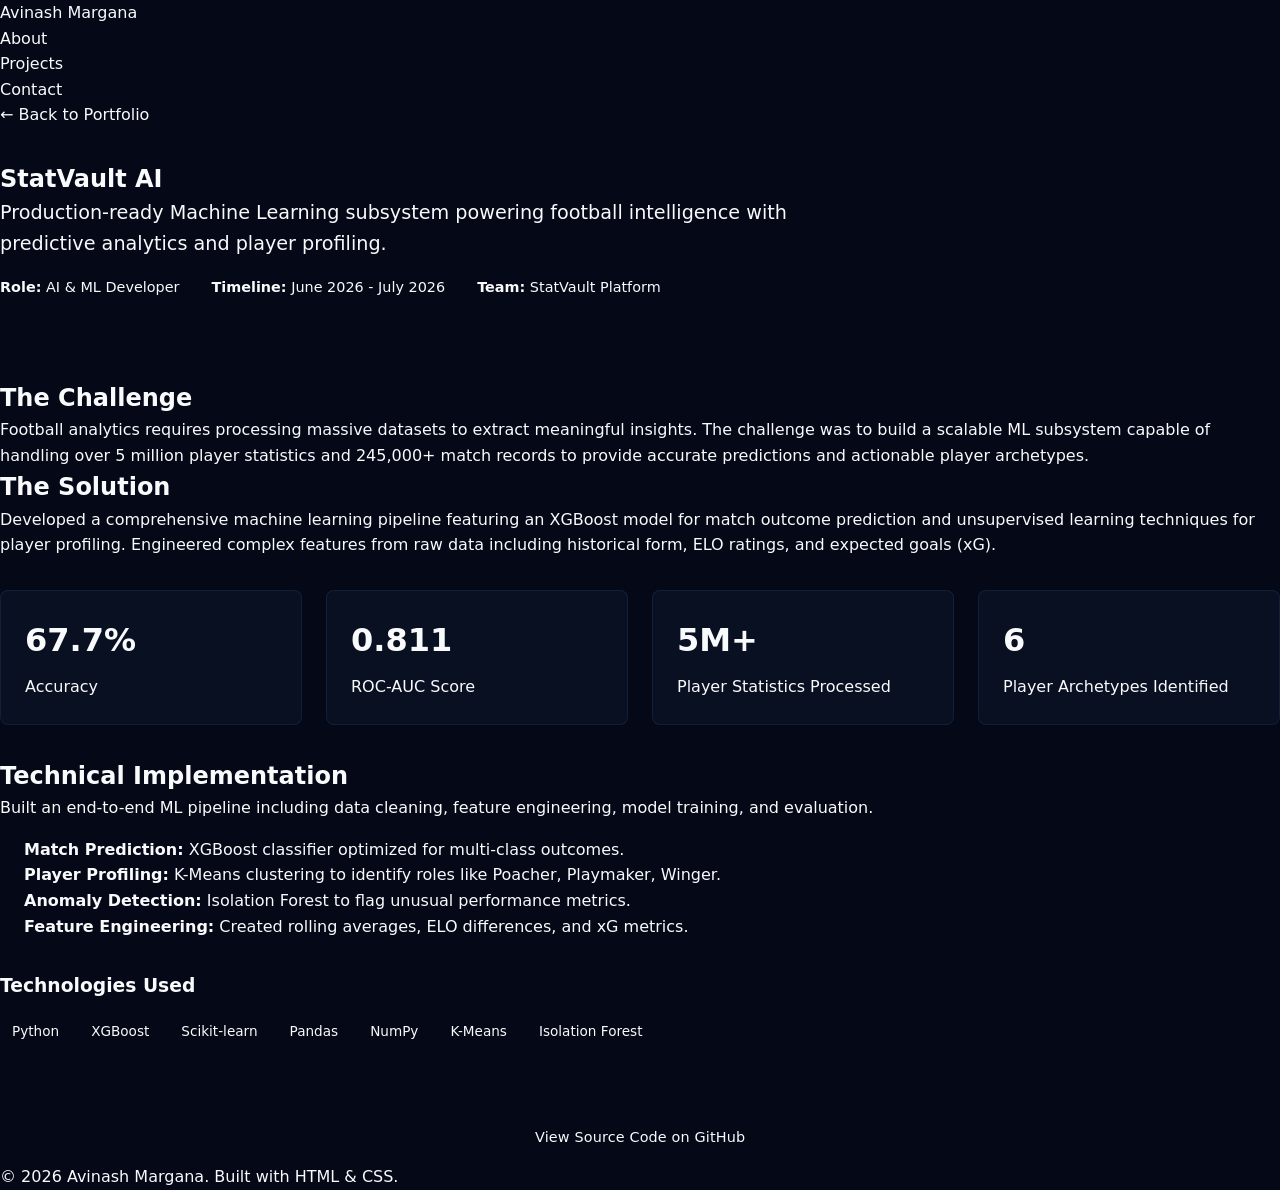
<file: projects/01-statvault-ai/index.html>
<!DOCTYPE html>
<html lang="en">
<head>
    <meta charset="UTF-8">
    <meta name="viewport" content="width=device-width, initial-scale=1.0">
    <title>StatVault AI | Avinash Margana</title>
    <link rel="stylesheet" href="../../styles.css">
    <style>
        /* Specific styles for case study pages */
        .case-study-header {
            margin-bottom: 3rem;
            border-bottom: 1px solid var(--border-color);
            padding-bottom: 2rem;
        }
        .case-study-meta {
            display: flex;
            gap: 2rem;
            margin-top: 1rem;
            color: var(--text-secondary);
            font-size: 0.9rem;
            flex-wrap: wrap;
        }
        .metric-grid {
            display: grid;
            grid-template-columns: repeat(auto-fit, minmax(200px, 1fr));
            gap: 1.5rem;
            margin: 2rem 0;
        }
        .metric-card {
            background: rgba(88, 166, 255, 0.05);
            padding: 1.5rem;
            border-radius: 8px;
            border: 1px solid rgba(88, 166, 255, 0.1);
        }
        .metric-value {
            font-size: 2rem;
            font-weight: 700;
            color: var(--accent-color);
            display: block;
            margin-bottom: 0.5rem;
        }
        .tech-list {
            display: flex;
            flex-wrap: wrap;
            gap: 0.5rem;
            margin-top: 1rem;
        }
        .tech-tag {
            background: var(--card-bg);
            border: 1px solid var(--border-color);
            padding: 0.25rem 0.75rem;
            border-radius: 4px;
            font-size: 0.85rem;
            color: var(--text-secondary);
        }
        .back-link {
            display: inline-flex;
            align-items: center;
            gap: 0.5rem;
            color: var(--text-secondary);
            text-decoration: none;
            margin-bottom: 2rem;
            transition: color 0.2s;
        }
        .back-link:hover {
            color: var(--accent-color);
        }
    </style>
</head>
<body>
    <div class="bg-gradient"></div>
    
    <header>
        <nav>
            <div class="logo"><a href="../../index.html" style="text-decoration:none; color:inherit;">Avinash Margana</a></div>
            <ul>
                <li><a href="../../index.html#about">About</a></li>
                <li><a href="../../index.html#projects">Projects</a></li>
                <li><a href="../../index.html#contact">Contact</a></li>
            </ul>
        </nav>
    </header>

    <main>
        <a href="../../index.html#projects" class="back-link">← Back to Portfolio</a>
        
        <section class="case-study-header">
            <h1>StatVault AI</h1>
            <p style="font-size: 1.2rem; color: var(--text-secondary); max-width: 800px;">
                Production-ready Machine Learning subsystem powering football intelligence with predictive analytics and player profiling.
            </p>
            <div class="case-study-meta">
                <span><strong>Role:</strong> AI & ML Developer</span>
                <span><strong>Timeline:</strong> June 2026 - July 2026</span>
                <span><strong>Team:</strong> StatVault Platform</span>
            </div>
        </section>

        <section>
            <h2>The Challenge</h2>
            <p>Football analytics requires processing massive datasets to extract meaningful insights. The challenge was to build a scalable ML subsystem capable of handling over 5 million player statistics and 245,000+ match records to provide accurate predictions and actionable player archetypes.</p>
        </section>

        <section>
            <h2>The Solution</h2>
            <p>Developed a comprehensive machine learning pipeline featuring an XGBoost model for match outcome prediction and unsupervised learning techniques for player profiling. Engineered complex features from raw data including historical form, ELO ratings, and expected goals (xG).</p>
            
            <div class="metric-grid">
                <div class="metric-card">
                    <span class="metric-value">67.7%</span>
                    <span>Accuracy</span>
                </div>
                <div class="metric-card">
                    <span class="metric-value">0.811</span>
                    <span>ROC-AUC Score</span>
                </div>
                <div class="metric-card">
                    <span class="metric-value">5M+</span>
                    <span>Player Statistics Processed</span>
                </div>
                <div class="metric-card">
                    <span class="metric-value">6</span>
                    <span>Player Archetypes Identified</span>
                </div>
            </div>
        </section>

        <section>
            <h2>Technical Implementation</h2>
            <p>Built an end-to-end ML pipeline including data cleaning, feature engineering, model training, and evaluation.</p>
            <ul style="margin-left: 1.5rem; margin-top: 1rem; color: var(--text-secondary);">
                <li><strong>Match Prediction:</strong> XGBoost classifier optimized for multi-class outcomes.</li>
                <li><strong>Player Profiling:</strong> K-Means clustering to identify roles like Poacher, Playmaker, Winger.</li>
                <li><strong>Anomaly Detection:</strong> Isolation Forest to flag unusual performance metrics.</li>
                <li><strong>Feature Engineering:</strong> Created rolling averages, ELO differences, and xG metrics.</li>
            </ul>
            
            <h3 style="margin-top: 2rem; margin-bottom: 1rem;">Technologies Used</h3>
            <div class="tech-list">
                <span class="tech-tag">Python</span>
                <span class="tech-tag">XGBoost</span>
                <span class="tech-tag">Scikit-learn</span>
                <span class="tech-tag">Pandas</span>
                <span class="tech-tag">NumPy</span>
                <span class="tech-tag">K-Means</span>
                <span class="tech-tag">Isolation Forest</span>
            </div>
        </section>

        <section style="margin-top: 4rem; text-align: center;">
            <a href="https://github.com/sai-ganesh-4539/StatVault/tree/feature/statvault-ml-updates" target="_blank" class="btn">View Source Code on GitHub</a>
        </section>
    </main>

    <footer>
        <p>&copy; 2026 Avinash Margana. Built with HTML & CSS.</p>
    </footer>
</body>
</html>
</file>
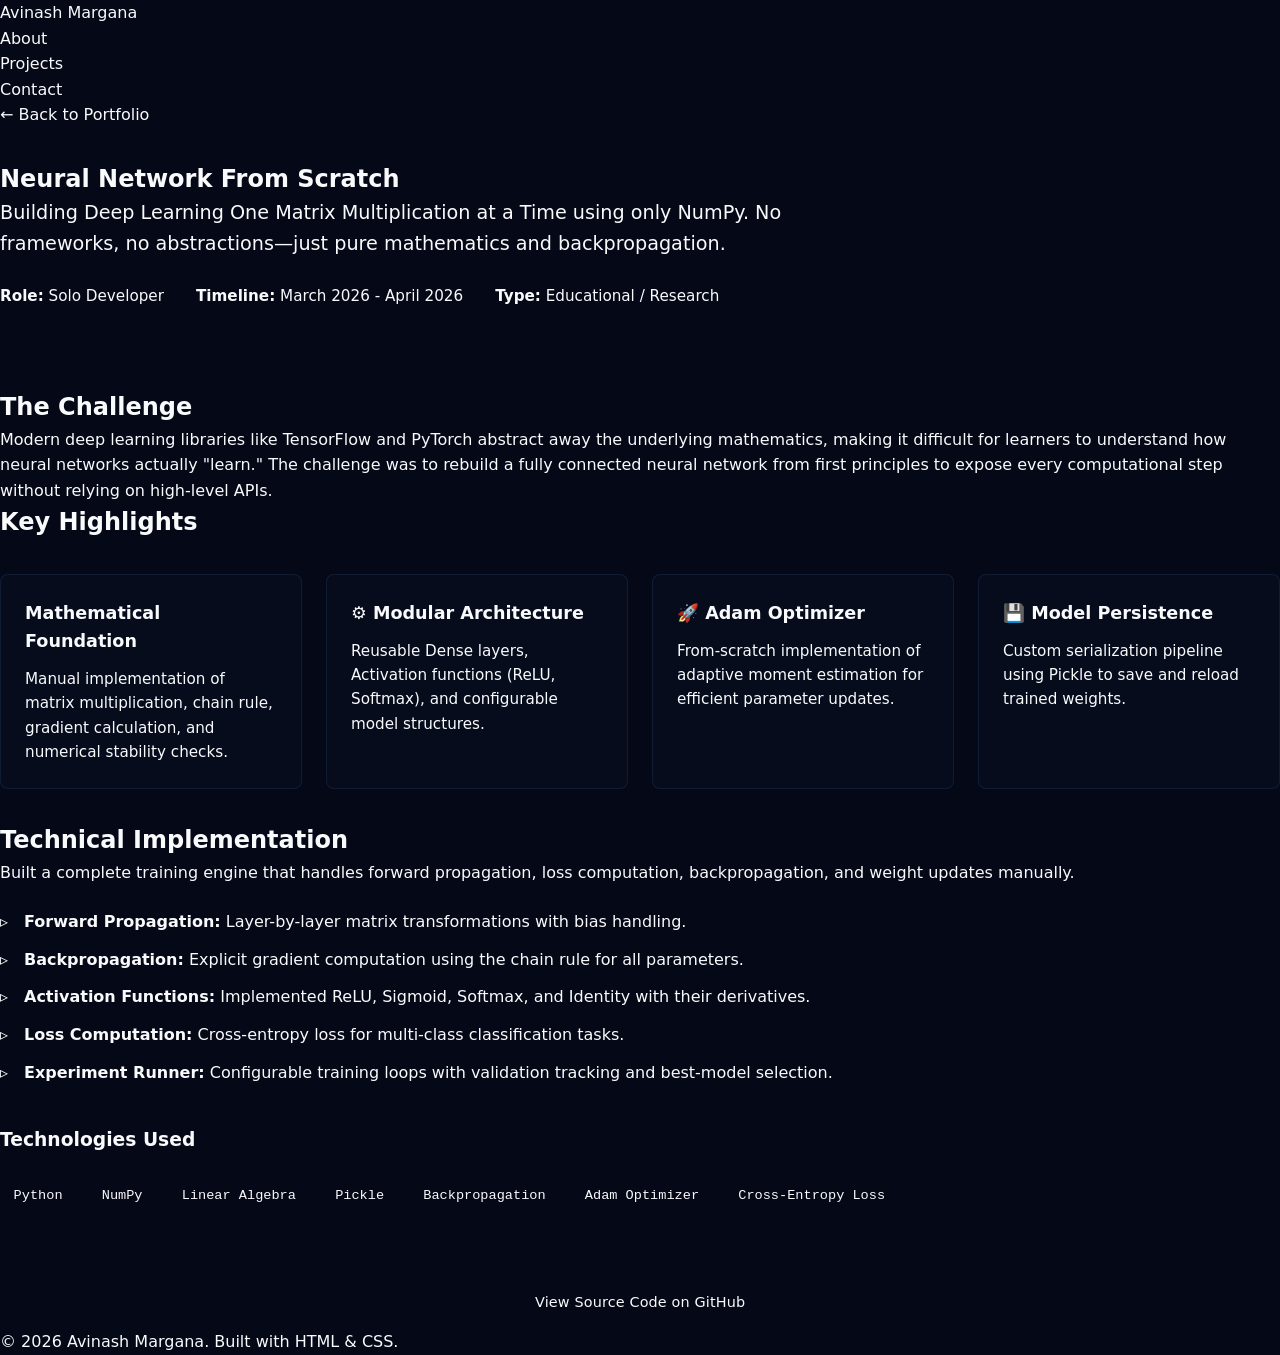
<file: projects/02-neural-network-scratch/index.html>
<!DOCTYPE html>
<html lang="en">
<head>
    <meta charset="UTF-8">
    <meta name="viewport" content="width=device-width, initial-scale=1.0">
    <title>Neural Network From Scratch | Avinash Margana</title>
    <link rel="stylesheet" href="../../styles.css">
    <style>
        /* Case Study Specific Styles */
        .case-study-header {
            margin-bottom: 3rem;
            border-bottom: 1px solid var(--border-color);
            padding-bottom: 2rem;
        }
        
        .case-study-meta {
            display: flex;
            gap: 2rem;
            margin-top: 1.5rem;
            color: var(--text-secondary);
            font-size: 0.95rem;
            flex-wrap: wrap;
        }

        .highlight-grid {
            display: grid;
            grid-template-columns: repeat(auto-fit, minmax(250px, 1fr));
            gap: 1.5rem;
            margin: 2rem 0;
        }

        .highlight-card {
            background: rgba(88, 166, 255, 0.03);
            padding: 1.5rem;
            border-radius: 8px;
            border: 1px solid rgba(88, 166, 255, 0.1);
        }

        .highlight-card h4 {
            color: var(--accent-color);
            margin-bottom: 0.75rem;
            font-size: 1.1rem;
        }

        .tech-list {
            display: flex;
            flex-wrap: wrap;
            gap: 0.75rem;
            margin-top: 1.5rem;
        }

        .tech-tag {
            background: var(--card-bg);
            border: 1px solid var(--border-color);
            padding: 0.35rem 0.85rem;
            border-radius: 6px;
            font-size: 0.85rem;
            color: var(--text-secondary);
            font-family: monospace;
        }

        .back-link {
            display: inline-flex;
            align-items: center;
            gap: 0.5rem;
            color: var(--text-secondary);
            text-decoration: none;
            margin-bottom: 2rem;
            transition: color 0.2s;
            font-weight: 500;
        }

        .back-link:hover {
            color: var(--accent-color);
        }

        ul.feature-list {
            list-style: none;
            margin-left: 0;
        }

        ul.feature-list li {
            position: relative;
            padding-left: 1.5rem;
            margin-bottom: 0.75rem;
            color: var(--text-secondary);
        }

        ul.feature-list li::before {
            content: "▹";
            position: absolute;
            left: 0;
            color: var(--accent-color);
        }
    </style>
</head>
<body>
    <div class="bg-gradient"></div>
    
    <header>
        <nav>
            <div class="logo"><a href="../../index.html" style="text-decoration:none; color:inherit;">Avinash Margana</a></div>
            <ul>
                <li><a href="../../index.html#about">About</a></li>
                <li><a href="../../index.html#projects">Projects</a></li>
                <li><a href="../../index.html#contact">Contact</a></li>
            </ul>
        </nav>
    </header>

    <main>
        <a href="../../index.html#projects" class="back-link">← Back to Portfolio</a>
        
        <section class="case-study-header">
            <h1>Neural Network From Scratch</h1>
            <p style="font-size: 1.2rem; color: var(--text-secondary); max-width: 800px;">
                Building Deep Learning One Matrix Multiplication at a Time using only NumPy. No frameworks, no abstractions—just pure mathematics and backpropagation.
            </p>
            <div class="case-study-meta">
                <span><strong>Role:</strong> Solo Developer</span>
                <span><strong>Timeline:</strong> March 2026 - April 2026</span>
                <span><strong>Type:</strong> Educational / Research</span>
            </div>
        </section>

        <section>
            <h2>The Challenge</h2>
            <p>Modern deep learning libraries like TensorFlow and PyTorch abstract away the underlying mathematics, making it difficult for learners to understand how neural networks actually "learn." The challenge was to rebuild a fully connected neural network from first principles to expose every computational step without relying on high-level APIs.</p>
        </section>

        <section>
            <h2>Key Highlights</h2>
            <div class="highlight-grid">
                <div class="highlight-card">
                    <h4> Mathematical Foundation</h4>
                    <p style="color: var(--text-secondary); font-size: 0.95rem;">Manual implementation of matrix multiplication, chain rule, gradient calculation, and numerical stability checks.</p>
                </div>
                <div class="highlight-card">
                    <h4>⚙️ Modular Architecture</h4>
                    <p style="color: var(--text-secondary); font-size: 0.95rem;">Reusable Dense layers, Activation functions (ReLU, Softmax), and configurable model structures.</p>
                </div>
                <div class="highlight-card">
                    <h4>🚀 Adam Optimizer</h4>
                    <p style="color: var(--text-secondary); font-size: 0.95rem;">From-scratch implementation of adaptive moment estimation for efficient parameter updates.</p>
                </div>
                <div class="highlight-card">
                    <h4>💾 Model Persistence</h4>
                    <p style="color: var(--text-secondary); font-size: 0.95rem;">Custom serialization pipeline using Pickle to save and reload trained weights.</p>
                </div>
            </div>
        </section>

        <section>
            <h2>Technical Implementation</h2>
            <p>Built a complete training engine that handles forward propagation, loss computation, backpropagation, and weight updates manually.</p>
            
            <ul class="feature-list" style="margin-top: 1.5rem;">
                <li><strong>Forward Propagation:</strong> Layer-by-layer matrix transformations with bias handling.</li>
                <li><strong>Backpropagation:</strong> Explicit gradient computation using the chain rule for all parameters.</li>
                <li><strong>Activation Functions:</strong> Implemented ReLU, Sigmoid, Softmax, and Identity with their derivatives.</li>
                <li><strong>Loss Computation:</strong> Cross-entropy loss for multi-class classification tasks.</li>
                <li><strong>Experiment Runner:</strong> Configurable training loops with validation tracking and best-model selection.</li>
            </ul>
            
            <h3 style="margin-top: 2.5rem; margin-bottom: 1rem;">Technologies Used</h3>
            <div class="tech-list">
                <span class="tech-tag">Python</span>
                <span class="tech-tag">NumPy</span>
                <span class="tech-tag">Linear Algebra</span>
                <span class="tech-tag">Pickle</span>
                <span class="tech-tag">Backpropagation</span>
                <span class="tech-tag">Adam Optimizer</span>
                <span class="tech-tag">Cross-Entropy Loss</span>
            </div>
        </section>

        <section style="margin-top: 4rem; text-align: center;">
            <a href="https://github.com/VasuML07/NeuralNetworkfromscratch" target="_blank" class="btn">View Source Code on GitHub</a>
        </section>
    </main>

    <footer>
        <p>&copy; 2026 Avinash Margana. Built with HTML & CSS.</p>
    </footer>
</body>
</html>
</file>
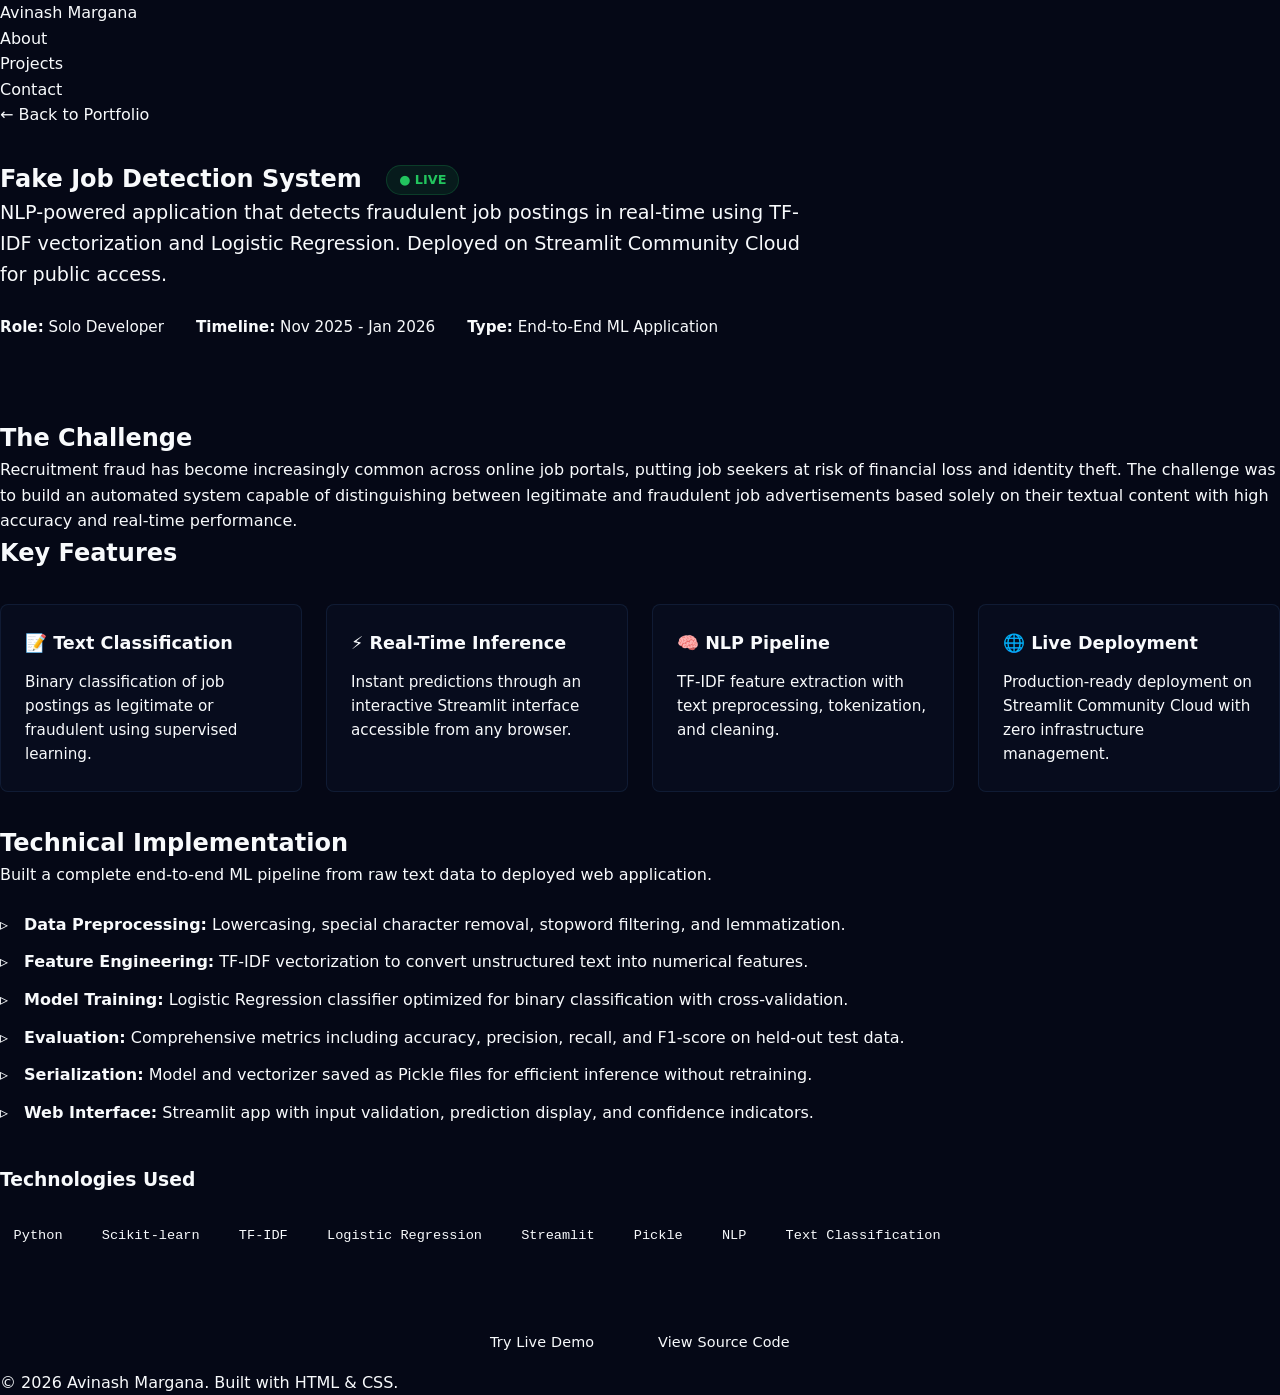
<file: projects/03-fake-job-detection/index.html>
<!DOCTYPE html>
<html lang="en">
<head>
    <meta charset="UTF-8">
    <meta name="viewport" content="width=device-width, initial-scale=1.0">
    <title>Fake Job Detection | Avinash Margana</title>
    <link rel="stylesheet" href="../../styles.css">
    <style>
        /* Case Study Specific Styles */
        .case-study-header {
            margin-bottom: 3rem;
            border-bottom: 1px solid var(--border-color);
            padding-bottom: 2rem;
        }
        
        .case-study-meta {
            display: flex;
            gap: 2rem;
            margin-top: 1.5rem;
            color: var(--text-secondary);
            font-size: 0.95rem;
            flex-wrap: wrap;
        }

        .feature-grid {
            display: grid;
            grid-template-columns: repeat(auto-fit, minmax(250px, 1fr));
            gap: 1.5rem;
            margin: 2rem 0;
        }

        .feature-card {
            background: rgba(88, 166, 255, 0.03);
            padding: 1.5rem;
            border-radius: 8px;
            border: 1px solid rgba(88, 166, 255, 0.1);
        }

        .feature-card h4 {
            color: var(--accent-color);
            margin-bottom: 0.75rem;
            font-size: 1.1rem;
        }

        .tech-list {
            display: flex;
            flex-wrap: wrap;
            gap: 0.75rem;
            margin-top: 1.5rem;
        }

        .tech-tag {
            background: var(--card-bg);
            border: 1px solid var(--border-color);
            padding: 0.35rem 0.85rem;
            border-radius: 6px;
            font-size: 0.85rem;
            color: var(--text-secondary);
            font-family: monospace;
        }

        .back-link {
            display: inline-flex;
            align-items: center;
            gap: 0.5rem;
            color: var(--text-secondary);
            text-decoration: none;
            margin-bottom: 2rem;
            transition: color 0.2s;
            font-weight: 500;
        }

        .back-link:hover {
            color: var(--accent-color);
        }

        ul.feature-list {
            list-style: none;
            margin-left: 0;
        }

        ul.feature-list li {
            position: relative;
            padding-left: 1.5rem;
            margin-bottom: 0.75rem;
            color: var(--text-secondary);
        }

        ul.feature-list li::before {
            content: "▹";
            position: absolute;
            left: 0;
            color: var(--accent-color);
        }

        .live-badge {
            display: inline-block;
            background: rgba(34, 197, 94, 0.1);
            color: #22c55e;
            padding: 0.25rem 0.75rem;
            border-radius: 20px;
            font-size: 0.8rem;
            font-weight: 600;
            margin-left: 1rem;
            vertical-align: middle;
            border: 1px solid rgba(34, 197, 94, 0.2);
        }
    </style>
</head>
<body>
    <div class="bg-gradient"></div>
    
    <header>
        <nav>
            <div class="logo"><a href="../../index.html" style="text-decoration:none; color:inherit;">Avinash Margana</a></div>
            <ul>
                <li><a href="../../index.html#about">About</a></li>
                <li><a href="../../index.html#projects">Projects</a></li>
                <li><a href="../../index.html#contact">Contact</a></li>
            </ul>
        </nav>
    </header>

    <main>
        <a href="../../index.html#projects" class="back-link">← Back to Portfolio</a>
        
        <section class="case-study-header">
            <h1>Fake Job Detection System <span class="live-badge">● LIVE</span></h1>
            <p style="font-size: 1.2rem; color: var(--text-secondary); max-width: 800px;">
                NLP-powered application that detects fraudulent job postings in real-time using TF-IDF vectorization and Logistic Regression. Deployed on Streamlit Community Cloud for public access.
            </p>
            <div class="case-study-meta">
                <span><strong>Role:</strong> Solo Developer</span>
                <span><strong>Timeline:</strong> Nov 2025 - Jan 2026</span>
                <span><strong>Type:</strong> End-to-End ML Application</span>
            </div>
        </section>

        <section>
            <h2>The Challenge</h2>
            <p>Recruitment fraud has become increasingly common across online job portals, putting job seekers at risk of financial loss and identity theft. The challenge was to build an automated system capable of distinguishing between legitimate and fraudulent job advertisements based solely on their textual content with high accuracy and real-time performance.</p>
        </section>

        <section>
            <h2>Key Features</h2>
            <div class="feature-grid">
                <div class="feature-card">
                    <h4>📝 Text Classification</h4>
                    <p style="color: var(--text-secondary); font-size: 0.95rem;">Binary classification of job postings as legitimate or fraudulent using supervised learning.</p>
                </div>
                <div class="feature-card">
                    <h4>⚡ Real-Time Inference</h4>
                    <p style="color: var(--text-secondary); font-size: 0.95rem;">Instant predictions through an interactive Streamlit interface accessible from any browser.</p>
                </div>
                <div class="feature-card">
                    <h4>🧠 NLP Pipeline</h4>
                    <p style="color: var(--text-secondary); font-size: 0.95rem;">TF-IDF feature extraction with text preprocessing, tokenization, and cleaning.</p>
                </div>
                <div class="feature-card">
                    <h4>🌐 Live Deployment</h4>
                    <p style="color: var(--text-secondary); font-size: 0.95rem;">Production-ready deployment on Streamlit Community Cloud with zero infrastructure management.</p>
                </div>
            </div>
        </section>

        <section>
            <h2>Technical Implementation</h2>
            <p>Built a complete end-to-end ML pipeline from raw text data to deployed web application.</p>
            
            <ul class="feature-list" style="margin-top: 1.5rem;">
                <li><strong>Data Preprocessing:</strong> Lowercasing, special character removal, stopword filtering, and lemmatization.</li>
                <li><strong>Feature Engineering:</strong> TF-IDF vectorization to convert unstructured text into numerical features.</li>
                <li><strong>Model Training:</strong> Logistic Regression classifier optimized for binary classification with cross-validation.</li>
                <li><strong>Evaluation:</strong> Comprehensive metrics including accuracy, precision, recall, and F1-score on held-out test data.</li>
                <li><strong>Serialization:</strong> Model and vectorizer saved as Pickle files for efficient inference without retraining.</li>
                <li><strong>Web Interface:</strong> Streamlit app with input validation, prediction display, and confidence indicators.</li>
            </ul>
            
            <h3 style="margin-top: 2.5rem; margin-bottom: 1rem;">Technologies Used</h3>
            <div class="tech-list">
                <span class="tech-tag">Python</span>
                <span class="tech-tag">Scikit-learn</span>
                <span class="tech-tag">TF-IDF</span>
                <span class="tech-tag">Logistic Regression</span>
                <span class="tech-tag">Streamlit</span>
                <span class="tech-tag">Pickle</span>
                <span class="tech-tag">NLP</span>
                <span class="tech-tag">Text Classification</span>
            </div>
        </section>

        <section style="margin-top: 4rem; display: flex; gap: 1rem; justify-content: center; flex-wrap: wrap;">
            <a href="https://fakeprediction-a8wpvpp3uifhwxeduehaev.streamlit.app/" target="_blank" class="btn">Try Live Demo</a>
            <a href="https://github.com/VasuML07/fakeprediction" target="_blank" class="btn" style="background: transparent; border: 1px solid var(--border-color); color: var(--text-primary);">View Source Code</a>
        </section>
    </main>

    <footer>
        <p>&copy; 2026 Avinash Margana. Built with HTML & CSS.</p>
    </footer>
</body>
</html>
</file>
<file: styles.css>
/* =========================================
DESIGN TOKENS
========================================= */
:root {
  --bg-0: #050816;
  --bg-1: #0B1120;
  --surface: rgba(255,255,255,0.04);
  --surface-2: rgba(255,255,255,0.06);
  --border: rgba(255,255,255,0.08);
  --border-strong: rgba(255,255,255,0.14);
  --text-0: #F8FAFC;
  --text-1: #CBD5E1;
  --text-2: #94A3B8;
  --text-3: #64748B;
  --accent: #64FFDA;
  --accent-2: #8B5CF6;
  --accent-3: #3B82F6;
  --accent-soft: rgba(100,255,218,0.12);
  --grad: linear-gradient(135deg, #64FFDA 0%, #3B82F6 50%, #8B5CF6 100%);
  --font-h: 'Space Grotesk', system-ui, sans-serif;
  --font-b: 'Inter', system-ui, sans-serif;
  --font-m: 'IBM Plex Mono', ui-monospace, monospace;
  --ease: cubic-bezier(.16,1,.3,1);
  --ease-in: cubic-bezier(.7,0,.3,1);
  --dur-fast: .22s;
  --dur: .45s;
  --dur-slow: .9s;
  --r: 20px;
  --r-sm: 12px;
  --r-lg: 28px;
  --blur: 20px;
  --max: 1240px;
}

/* =========================================
RESET
========================================= */
*,::before,::after { box-sizing: border-box; margin: 0; padding: 0; }
html { -webkit-text-size-adjust: 100%; scroll-behavior: auto; }
body {
  background: var(--bg-0);
  color: var(--text-0);
  font-family: var(--font-b);
  font-size: 16px;
  line-height: 1.6;
  overflow-x: hidden;
  min-height: 100vh;
  cursor: none;
  -webkit-font-smoothing: antialiased;
  -moz-osx-font-smoothing: grayscale;
}
body.loading { overflow: hidden; height: 100vh; }
a { color: inherit; text-decoration: none; }
button { background: none; border: 0; color: inherit; cursor: none; font: inherit; }
ul { list-style: none; }
img, svg, canvas { display: block; max-width: 100%; }
::selection { background: var(--accent); color: var(--bg-0); }

/* =========================================
BACKGROUND LAYERS
========================================= */
.bg-aurora, .bg-stars, .bg-grid, .bg-noise, .bg-shooting {
  position: fixed; inset: 0; pointer-events: none; z-index: -10;
}
.bg-aurora {
  background:
    radial-gradient(ellipse 60% 50% at 20% 30%, rgba(100,255,218,0.10), transparent 60%),
    radial-gradient(ellipse 55% 50% at 80% 70%, rgba(139,92,246,0.12), transparent 60%),
    radial-gradient(ellipse 70% 60% at 50% 100%, rgba(59,130,246,0.08), transparent 60%);
  filter: blur(40px);
  animation: aurora 24s ease-in-out infinite alternate;
  will-change: transform;
}
@keyframes aurora {
  0%   { transform: translate3d(0,0,0) scale(1); }
  100% { transform: translate3d(0,-2%,0) scale(1.08); }
}
.bg-stars {
  background-image:
    radial-gradient(1px 1px at 20% 30%, rgba(255,255,255,.6), transparent 50%),
    radial-gradient(1px 1px at 70% 80%, rgba(255,255,255,.5), transparent 50%),
    radial-gradient(1px 1px at 40% 60%, rgba(255,255,255,.4), transparent 50%),
    radial-gradient(1px 1px at 85% 20%, rgba(255,255,255,.5), transparent 50%),
    radial-gradient(1px 1px at 10% 80%, rgba(255,255,255,.4), transparent 50%),
    radial-gradient(1px 1px at 55% 15%, rgba(255,255,255,.5), transparent 50%),
    radial-gradient(1px 1px at 30% 90%, rgba(255,255,255,.3), transparent 50%);
  background-size: 800px 800px;
  opacity: .5;
  animation: drift 120s linear infinite;
}
@keyframes drift {
  from { background-position: 0 0; }
  to   { background-position: 800px 800px; }
}
.bg-grid {
  background-image:
    linear-gradient(rgba(255,255,255,0.025) 1px, transparent 1px),
    linear-gradient(90deg, rgba(255,255,255,0.025) 1px, transparent 1px);
  background-size: 64px 64px;
  mask-image: radial-gradient(ellipse at 50% 40%, black 10%, transparent 75%);
  -webkit-mask-image: radial-gradient(ellipse at 50% 40%, black 10%, transparent 75%);
}
.bg-noise {
  opacity: .035;
  mix-blend-mode: overlay;
  background-image: url("data:image/svg+xml;utf8,<svg xmlns='http://www.w3.org/2000/svg' width='200' height='200'><filter id='n'><feTurbulence type='fractalNoise' baseFrequency='.9' numOctaves='2'/></filter><rect width='100%' height='100%' filter='url(%23n)'/></svg>");
}
.bg-shooting { overflow: hidden; }
.shooting-star {
  position: absolute;
  width: 120px; height: 1px;
  background: linear-gradient(90deg, transparent, rgba(255,255,255,.8), transparent);
  transform: rotate(-20deg);
  opacity: 0;
  animation: shoot 6s linear infinite;
}
@keyframes shoot {
  0%   { transform: translate(-200px, 0) rotate(-20deg); opacity: 0; }
  10%  { opacity: 1; }
  70%  { opacity: 1; }
  100% { transform: translate(120vw, 40vh) rotate(-20deg); opacity: 0; }
}

/* =========================================
CURSOR
========================================= */
.cursor-dot, .cursor-outline, .cursor-ripple, .cursor-label {
  position: fixed; top: 0; left: 0; pointer-events: none; z-index: 9999;
  will-change: transform;
  mix-blend-mode: difference;
}
.cursor-dot {
  width: 6px; height: 6px; border-radius: 50%;
  background: var(--accent);
  transform: translate3d(-50%,-50%,0);
}
.cursor-outline {
  width: 36px; height: 36px; border-radius: 50%;
  border: 1px solid rgba(100,255,218,.5);
  transform: translate3d(-50%,-50%,0);
  transition: width .35s var(--ease), height .35s var(--ease), border-radius .35s var(--ease), background .35s var(--ease), border-color .35s var(--ease);
}
.cursor-outline.hover {
  width: 64px; height: 64px;
  background: rgba(100,255,218,.08);
  border-color: var(--accent);
}
.cursor-outline.morph {
  width: 96px; height: 48px;
  border-radius: 14px;
  background: rgba(100,255,218,.1);
  border-color: var(--accent);
}
.cursor-outline.circle {
  width: 88px; height: 88px;
  border-radius: 50%;
  background: rgba(100,255,218,.06);
  border-color: var(--accent);
}
.cursor-ripple {
  width: 40px; height: 40px; border-radius: 50%;
  border: 1px solid var(--accent);
  transform: translate3d(-50%,-50%,0) scale(0);
  opacity: 0;
}
.cursor-ripple.active { animation: ripple .6s var(--ease); }
@keyframes ripple {
  0%   { transform: translate3d(-50%,-50%,0) scale(0); opacity: .8; }
  100% { transform: translate3d(-50%,-50%,0) scale(2.5); opacity: 0; }
}
.cursor-label {
  font-family: var(--font-m);
  font-size: 11px;
  letter-spacing: .14em;
  text-transform: uppercase;
  color: var(--accent);
  transform: translate3d(-50%,-50%,0);
  opacity: 0;
  transition: opacity .25s var(--ease);
  mix-blend-mode: normal;
  white-space: nowrap;
  text-shadow: 0 0 12px rgba(100,255,218,.4);
}
.cursor-label.visible { opacity: 1; }

/* =========================================
BOOT LOADER
========================================= */
.boot {
  position: fixed; inset: 0; z-index: 10000;
  background: #000;
  display: flex; align-items: center; justify-content: center;
  transition: opacity .9s var(--ease), visibility .9s, transform .9s var(--ease);
}
.boot.hidden { opacity: 0; visibility: hidden; transform: translateY(-4%); }
.boot-inner { width: min(560px, 90vw); text-align: left; }
.boot-logo {
  font-family: var(--font-h);
  font-size: 3.5rem;
  font-weight: 700;
  letter-spacing: -.04em;
  color: var(--text-0);
  margin-bottom: .5rem;
}
.boot-bracket { color: var(--accent); }
.boot-title {
  font-family: var(--font-m);
  font-size: .75rem;
  letter-spacing: .2em;
  text-transform: uppercase;
  color: var(--text-3);
  margin-bottom: 2.5rem;
}
.boot-version { color: var(--accent); }
.boot-log {
  font-family: var(--font-m);
  font-size: .85rem;
  line-height: 1.9;
  color: var(--text-2);
  min-height: 180px;
  margin-bottom: 2rem;
}
.boot-log-line { opacity: 0; transform: translateY(4px); }
.boot-log-line.in { opacity: 1; transform: none; transition: opacity .4s var(--ease), transform .4s var(--ease); }
.boot-log-line .ok { color: var(--accent); }
.boot-log-line .dim { color: var(--text-3); }
.boot-bar {
  height: 2px; background: var(--border); border-radius: 2px; overflow: hidden;
  position: relative;
}
.boot-fill {
  height: 100%; width: 0%;
  background: var(--grad);
  box-shadow: 0 0 20px rgba(100,255,218,.5);
  transition: width .15s linear;
}
.boot-status {
  display: flex; align-items: center; gap: 1rem;
  margin-top: 1rem;
  font-family: var(--font-m);
  font-size: .75rem;
  color: var(--text-3);
  letter-spacing: .1em;
  text-transform: uppercase;
}
.boot-percent { color: var(--text-0); font-weight: 500; }
.boot-dot {
  width: 6px; height: 6px; border-radius: 50%; background: var(--accent);
  animation: pulse 1.4s ease-in-out infinite;
}
@keyframes pulse {
  0%,100% { opacity: 1; transform: scale(1); }
  50%     { opacity: .4; transform: scale(1.4); }
}
.boot-hint { margin-left: auto; }

/* =========================================
NAV
========================================= */
.nav {
  position: fixed; top: 1.25rem; left: 50%; transform: translateX(-50%);
  z-index: 1000;
  width: calc(100% - 2.5rem);
  max-width: var(--max);
  padding: .75rem 1.25rem;
  background: rgba(11,17,32,.55);
  backdrop-filter: blur(var(--blur)) saturate(160%);
  -webkit-backdrop-filter: blur(var(--blur)) saturate(160%);
  border: 1px solid var(--border);
  border-radius: 100px;
  transition: all .5s var(--ease);
}
.nav::before {
  content: ''; position: absolute; inset: -1px; border-radius: inherit;
  background: linear-gradient(135deg, rgba(100,255,218,.15), transparent 40%, rgba(139,92,246,.15));
  -webkit-mask: linear-gradient(#000 0 0) content-box, linear-gradient(#000 0 0);
  -webkit-mask-composite: xor; mask-composite: exclude;
  padding: 1px; pointer-events: none; opacity: .6;
}
.nav.scrolled { padding: .55rem 1.25rem; background: rgba(5,8,22,.8); }
.nav.hide { transform: translate(-50%, -140%); }
.nav-progress {
  position: absolute; left: 1rem; right: 1rem; bottom: -1px;
  height: 1px; background: var(--grad); width: 0%;
  border-radius: 2px;
  box-shadow: 0 0 8px rgba(100,255,218,.4);
}
.nav-container { display: flex; align-items: center; gap: 1.5rem; position: relative; }
.nav-logo {
  font-family: var(--font-h);
  font-size: 1.15rem;
  font-weight: 700;
  letter-spacing: -.02em;
  display: inline-flex; align-items: center; gap: .4rem;
}
.nav-bracket { color: var(--accent); }
.nav-dot {
  width: 6px; height: 6px; border-radius: 50%; background: var(--accent);
  box-shadow: 0 0 10px var(--accent);
  animation: pulse 2s ease-in-out infinite;
}
.nav-links { display: flex; gap: .25rem; margin-left: auto; align-items: center; }
.nav-link {
  position: relative;
  padding: .55rem .9rem;
  font-size: .85rem;
  font-weight: 500;
  color: var(--text-2);
  border-radius: 100px;
  transition: color .3s var(--ease), background .3s var(--ease);
}
.nav-link:hover { color: var(--text-0); background: var(--surface); }
.nav-link.active { color: var(--text-0); }
.nav-link.active::after {
  content: ''; position: absolute; left: 50%; bottom: 4px;
  width: 4px; height: 4px; border-radius: 50%;
  background: var(--accent); transform: translateX(-50%);
  box-shadow: 0 0 8px var(--accent);
}
.nav-link-cta {
  background: var(--surface);
  border: 1px solid var(--border);
  color: var(--accent);
  margin-left: .5rem;
}
.nav-link-cta:hover { background: var(--accent-soft); border-color: rgba(100,255,218,.3); }
.nav-menu { display: none; }
.nav-mobile {
  display: none;
  position: absolute; top: calc(100% + .75rem); left: 0; right: 0;
  background: rgba(11,17,32,.95);
  backdrop-filter: blur(var(--blur));
  border: 1px solid var(--border);
  border-radius: var(--r);
  padding: 1rem;
  flex-direction: column; gap: .25rem;
}
.nav-mobile.open { display: flex; animation: fadeUp .4s var(--ease); }
.nav-mobile-link {
  padding: .9rem 1rem; border-radius: var(--r-sm);
  color: var(--text-1); font-weight: 500;
  transition: background .25s var(--ease), color .25s var(--ease);
}
.nav-mobile-link:hover { background: var(--surface); color: var(--text-0); }
@keyframes fadeUp { from { opacity: 0; transform: translateY(-8px); } to { opacity: 1; transform: none; } }
@media (max-width: 860px) {
  .nav-links { display: none; }
  .nav-menu { display: flex; flex-direction: column; gap: 4px; padding: .5rem; margin-left: auto; }
  .nav-menu span { display: block; width: 18px; height: 1.5px; background: var(--text-0); border-radius: 2px; transition: transform .3s var(--ease), opacity .3s var(--ease); }
  .nav-menu.open span:nth-child(1) { transform: translateY(5.5px) rotate(45deg); }
  .nav-menu.open span:nth-child(2) { opacity: 0; }
  .nav-menu.open span:nth-child(3) { transform: translateY(-5.5px) rotate(-45deg); }
}

/* =========================================
LAYOUT
========================================= */
.container { width: 100%; max-width: var(--max); margin: 0 auto; padding: 0 2rem; }
.section { padding: 140px 0; position: relative; }
.section-head { margin-bottom: 4.5rem; max-width: 820px; }
.section-label {
  display: inline-block;
  font-family: var(--font-m);
  font-size: .78rem;
  letter-spacing: .22em;
  text-transform: uppercase;
  color: var(--accent);
  margin-bottom: 1.25rem;
  padding-left: 2.2rem;
  position: relative;
}
.section-label::before {
  content: ''; position: absolute; left: 0; top: 50%;
  width: 1.6rem; height: 1px; background: var(--accent);
}
.section-title {
  font-family: var(--font-h);
  font-size: clamp(2.2rem, 5vw, 3.6rem);
  font-weight: 600;
  line-height: 1.08;
  letter-spacing: -.025em;
  color: var(--text-0);
}
.section-sub {
  margin-top: 1.25rem;
  color: var(--text-2);
  font-size: 1.05rem;
  max-width: 640px;
  line-height: 1.7;
}

/* =========================================
HERO
========================================= */
.hero {
  min-height: 100vh;
  padding: 140px 0 80px;
  position: relative;
  display: flex; align-items: center;
}
.hero-container {
  display: grid;
  grid-template-columns: 1.1fr .9fr;
  gap: 4rem;
  align-items: center;
  width: 100%;
}
.hero-status {
  display: inline-flex; align-items: center; gap: .6rem;
  padding: .45rem .9rem .45rem .6rem;
  background: rgba(16,185,129,.08);
  border: 1px solid rgba(16,185,129,.2);
  border-radius: 100px;
  font-family: var(--font-m);
  font-size: .75rem;
  color: #10b981;
  letter-spacing: .08em;
  margin-bottom: 2rem;
}
.hero-status-dot {
  width: 7px; height: 7px; border-radius: 50%; background: #10b981;
  box-shadow: 0 0 10px #10b981;
  animation: pulse 2s ease-in-out infinite;
}
.hero-title {
  font-family: var(--font-h);
  font-size: clamp(3rem, 7.2vw, 6rem);
  font-weight: 600;
  line-height: 1.02;
  letter-spacing: -.035em;
  margin-bottom: 2rem;
}
.hero-line { display: block; overflow: hidden; }
.hero-word { display: inline-block; }
.hero-line-accent {
  background: var(--grad);
  -webkit-background-clip: text; background-clip: text;
  -webkit-text-fill-color: transparent; color: transparent;
}
.hero-typed { font-style: inherit; }
.hero-caret {
  display: inline-block;
  width: .5ch;
  color: var(--accent);
  -webkit-text-fill-color: var(--accent);
  animation: blink 1s steps(2) infinite;
  margin-left: 2px;
}
@keyframes blink { 50% { opacity: 0; } }
.hero-desc {
  color: var(--text-2);
  font-size: 1.1rem;
  line-height: 1.7;
  max-width: 560px;
  margin-bottom: 2.5rem;
}
.hero-actions { display: flex; gap: .75rem; flex-wrap: wrap; margin-bottom: 3rem; }
.btn {
  position: relative;
  display: inline-flex; align-items: center; gap: .6rem;
  padding: .95rem 1.5rem;
  border-radius: 100px;
  font-family: var(--font-h);
  font-size: .9rem;
  font-weight: 500;
  letter-spacing: .01em;
  transition: transform .4s var(--ease), background .3s var(--ease), border-color .3s var(--ease), box-shadow .4s var(--ease);
  will-change: transform;
}
.btn-primary {
  background: var(--grad);
  color: var(--bg-0);
  box-shadow: 0 10px 40px -10px rgba(100,255,218,.35);
}
.btn-primary:hover { transform: translateY(-2px); box-shadow: 0 18px 50px -10px rgba(100,255,218,.5); }
.btn-ghost {
  background: var(--surface);
  border: 1px solid var(--border);
  color: var(--text-0);
  backdrop-filter: blur(10px);
}
.btn-ghost:hover { border-color: rgba(100,255,218,.3); background: var(--accent-soft); transform: translateY(-2px); }
.hero-meta {
  display: flex; gap: 1.5rem; align-items: center; flex-wrap: wrap;
  padding-top: 2rem; border-top: 1px solid var(--border);
}
.hero-meta-item { display: flex; flex-direction: column; gap: .2rem; }
.hero-meta-label {
  font-family: var(--font-m);
  font-size: .7rem;
  letter-spacing: .18em;
  text-transform: uppercase;
  color: var(--text-3);
}
.hero-meta-value { color: var(--text-0); font-weight: 500; font-size: .95rem; }
.hero-meta-divider { width: 1px; height: 28px; background: var(--border); }

/* HERO RIGHT — BRAIN */
.hero-right {
  position: relative;
  aspect-ratio: 1 / 1;
  max-height: 560px;
  border-radius: var(--r-lg);
  background: radial-gradient(circle at 50% 50%, rgba(100,255,218,.06), transparent 60%);
  border: 1px solid var(--border);
  overflow: hidden;
  isolation: isolate;
}
.hero-brain { position: absolute; inset: 0; z-index: 1; }
.hero-brain-label {
  position: absolute; top: 1rem; left: 1rem; z-index: 2;
  display: flex; align-items: center; gap: .6rem;
  font-family: var(--font-m);
  font-size: .72rem;
  letter-spacing: .12em;
  text-transform: uppercase;
  color: var(--text-2);
  padding: .4rem .7rem;
  background: rgba(5,8,22,.5);
  border: 1px solid var(--border);
  border-radius: 100px;
  backdrop-filter: blur(10px);
}
.hero-brain-dot { width: 6px; height: 6px; border-radius: 50%; background: var(--accent); box-shadow: 0 0 8px var(--accent); animation: pulse 1.6s ease-in-out infinite; }
.hero-brain-fps { color: var(--accent); margin-left: auto; }
.hero-float {
  position: absolute; z-index: 2;
  display: flex; flex-direction: column; gap: .2rem;
  padding: .6rem .9rem;
  background: rgba(5,8,22,.6);
  border: 1px solid var(--border);
  border-radius: var(--r-sm);
  backdrop-filter: blur(10px);
  font-family: var(--font-m);
  font-size: .72rem;
  animation: float 6s ease-in-out infinite;
}
.hero-float-key { color: var(--text-3); letter-spacing: .1em; text-transform: uppercase; }
.hero-float-val { color: var(--accent); font-weight: 500; }
.hero-float-1 { top: 14%; right: 8%; animation-delay: 0s; }
.hero-float-2 { bottom: 22%; left: 6%; animation-delay: -2s; }
.hero-float-3 { bottom: 8%; right: 14%; animation-delay: -4s; }
@keyframes float {
  0%,100% { transform: translateY(0); }
  50%     { transform: translateY(-10px); }
}
.hero-scroll {
  position: absolute; bottom: 2rem; left: 50%; transform: translateX(-50%);
  display: flex; flex-direction: column; align-items: center; gap: .6rem;
  font-family: var(--font-m);
  font-size: .7rem;
  letter-spacing: .2em;
  text-transform: uppercase;
  color: var(--text-3);
}
.hero-scroll-line {
  width: 1px; height: 40px;
  background: linear-gradient(to bottom, var(--accent), transparent);
  animation: scrollLine 2.4s ease-in-out infinite;
  transform-origin: top;
}
@keyframes scrollLine {
  0%   { transform: scaleY(0); transform-origin: top; }
  50%  { transform: scaleY(1); transform-origin: top; }
  51%  { transform-origin: bottom; }
  100% { transform: scaleY(0); transform-origin: bottom; }
}
@media (max-width: 980px) {
  .hero-container { grid-template-columns: 1fr; }
  .hero-right { max-height: 420px; }
}

/* =========================================
ABOUT — TIMELINE + TERMINAL
========================================= */
.about-grid {
  display: grid;
  grid-template-columns: 1.1fr .9fr;
  gap: 4rem;
  align-items: start;
}
.about-timeline { position: relative; padding-left: 2rem; }
.timeline-line {
  position: absolute; left: 7px; top: 8px; bottom: 8px;
  width: 1px; background: linear-gradient(to bottom, var(--accent), var(--border) 60%, transparent);
}
.timeline-item { position: relative; padding-bottom: 2.5rem; }
.timeline-item:last-child { padding-bottom: 0; }
.timeline-marker {
  position: absolute; left: -2rem; top: 8px;
  width: 15px; height: 15px; border-radius: 50%;
  background: var(--bg-0);
  border: 2px solid var(--accent);
  box-shadow: 0 0 0 4px rgba(100,255,218,.08), 0 0 12px rgba(100,255,218,.3);
}
.timeline-card {
  padding: 1.5rem 1.75rem;
  background: var(--surface);
  border: 1px solid var(--border);
  border-radius: var(--r);
  transition: border-color .4s var(--ease), transform .4s var(--ease);
}
.timeline-card:hover { border-color: rgba(100,255,218,.25); transform: translateX(4px); }
.timeline-date {
  font-family: var(--font-m);
  font-size: .72rem;
  letter-spacing: .18em;
  text-transform: uppercase;
  color: var(--accent);
  margin-bottom: .6rem;
}
.timeline-card h3 {
  font-family: var(--font-h);
  font-size: 1.3rem;
  font-weight: 600;
  margin-bottom: .6rem;
  letter-spacing: -.01em;
}
.timeline-card p { color: var(--text-2); font-size: .95rem; line-height: 1.7; margin-bottom: 1rem; }
.timeline-tags { display: flex; flex-wrap: wrap; gap: .4rem; }
.timeline-tags span {
  padding: .3rem .7rem;
  font-family: var(--font-m);
  font-size: .7rem;
  color: var(--text-1);
  background: var(--surface-2);
  border: 1px solid var(--border);
  border-radius: 100px;
}

/* TERMINAL */
.terminal {
  background: rgba(5,8,22,.8);
  border: 1px solid var(--border);
  border-radius: var(--r);
  overflow: hidden;
  font-family: var(--font-m);
  backdrop-filter: blur(10px);
  position: sticky;
  top: 6rem;
}
.terminal-head {
  display: flex; align-items: center; gap: 1rem;
  padding: .9rem 1.2rem;
  background: rgba(0,0,0,.35);
  border-bottom: 1px solid var(--border);
}
.terminal-dots { display: flex; gap: .4rem; }
.dot { width: 11px; height: 11px; border-radius: 50%; }
.dot-red    { background: #ff5f56; }
.dot-yellow { background: #ffbd2e; }
.dot-green  { background: #27c93f; }
.terminal-title { font-size: .78rem; color: var(--text-2); letter-spacing: .04em; }
.terminal-actions { margin-left: auto; }
.terminal-copy {
  color: var(--text-3);
  padding: .35rem;
  border-radius: 6px;
  transition: color .25s var(--ease), background .25s var(--ease);
}
.terminal-copy:hover { color: var(--accent); background: var(--surface); }
.terminal-body { padding: 1.4rem 1.4rem; font-size: .85rem; line-height: 1.85; min-height: 360px; }
.term-line { display: flex; gap: .6rem; }
.term-prompt { color: var(--accent); }
.term-cmd { color: var(--text-0); }
.term-cursor { color: var(--accent); animation: blink 1s steps(2) infinite; }
.term-out { color: var(--text-2); margin: .3rem 0 1rem 1.2rem; white-space: pre-wrap; }
.term-out .key { color: var(--accent-2); }
.term-out .str { color: #a5d6ff; }
.term-out .num { color: var(--accent); }
@media (max-width: 980px) {
  .about-grid { grid-template-columns: 1fr; }
  .terminal { position: static; }
}

/* =========================================
ARSENAL — CONSTELLATION
========================================= */
.constellation {
  position: relative;
  height: 520px;
  margin-bottom: 4rem;
  border-radius: var(--r-lg);
  background: radial-gradient(ellipse at 50% 50%, rgba(100,255,218,.04), transparent 70%);
  border: 1px solid var(--border);
  overflow: hidden;
}
.constellation-lines {
  position: absolute; inset: 0; width: 100%; height: 100%;
  pointer-events: none;
}
.constellation-lines line {
  stroke: rgba(100,255,218,.15);
  stroke-width: 1;
  transition: stroke .4s var(--ease), stroke-width .4s var(--ease);
}
.constellation-lines line.active {
  stroke: rgba(100,255,218,.7);
  stroke-width: 1.5;
  filter: drop-shadow(0 0 4px rgba(100,255,218,.5));
}
.constellation-nodes { position: absolute; inset: 0; }
.constellation-node {
  position: absolute;
  transform: translate(-50%, -50%);
  padding: .55rem 1rem;
  background: rgba(5,8,22,.7);
  border: 1px solid var(--border);
  border-radius: 100px;
  font-family: var(--font-m);
  font-size: .78rem;
  color: var(--text-1);
  letter-spacing: .04em;
  cursor: none;
  transition: all .4s var(--ease);
  backdrop-filter: blur(10px);
  white-space: nowrap;
}
.constellation-node:hover {
  border-color: var(--accent);
  color: var(--accent);
  background: var(--accent-soft);
  transform: translate(-50%, -50%) scale(1.1);
  box-shadow: 0 0 20px rgba(100,255,218,.25);
}
.constellation-node.core {
  background: var(--grad);
  color: var(--bg-0);
  border-color: transparent;
  font-weight: 600;
  padding: .7rem 1.2rem;
}
.arsenal-grid {
  display: grid;
  grid-template-columns: repeat(2, 1fr);
  gap: 1.25rem;
}
.arsenal-card {
  padding: 1.75rem 2rem;
  background: var(--surface);
  border: 1px solid var(--border);
  border-radius: var(--r);
  transition: border-color .4s var(--ease), transform .4s var(--ease);
}
.arsenal-card:hover { border-color: rgba(100,255,218,.25); transform: translateY(-4px); }
.arsenal-card-head { display: flex; align-items: center; gap: .8rem; margin-bottom: 1.25rem; }
.arsenal-icon {
  width: 36px; height: 36px;
  display: grid; place-items: center;
  background: var(--accent-soft);
  color: var(--accent);
  border-radius: 10px;
  font-size: 1rem;
  font-weight: 600;
}
.arsenal-card h3 {
  font-family: var(--font-h);
  font-size: 1.1rem;
  font-weight: 600;
  letter-spacing: -.01em;
}
.arsenal-list { display: flex; flex-direction: column; gap: .6rem; }
.arsenal-item {
  display: flex; justify-content: space-between; align-items: center;
  padding: .55rem 0;
  border-bottom: 1px dashed var(--border);
  font-size: .92rem;
  color: var(--text-1);
}
.arsenal-item:last-child { border-bottom: 0; }
.arsenal-level {
  font-family: var(--font-m);
  font-size: .7rem;
  letter-spacing: .14em;
  text-transform: uppercase;
  color: var(--text-3);
}
.arsenal-item:hover .arsenal-level { color: var(--accent); }
@media (max-width: 860px) {
  .arsenal-grid { grid-template-columns: 1fr; }
  .constellation { height: 420px; }
}

/* =========================================
WORK — PROJECTS
========================================= */
.work-list { display: flex; flex-direction: column; gap: 1.5rem; }
.work-card {
  position: relative;
  border-radius: var(--r-lg);
  overflow: hidden;
  background: var(--surface);
  border: 1px solid var(--border);
  transition: border-color .4s var(--ease), transform .5s var(--ease);
  cursor: none;
}
.work-card:hover { border-color: rgba(100,255,218,.3); }
.work-card-inner {
  display: grid;
  grid-template-columns: 1fr 1.2fr;
  min-height: 340px;
}
.work-card-preview {
  position: relative;
  overflow: hidden;
  min-height: 260px;
}
.work-gradient {
  position: absolute; inset: 0;
  transition: transform .8s var(--ease);
}
.work-card:hover .work-gradient { transform: scale(1.08); }
.work-gradient-1 { background: linear-gradient(135deg, #0f172a 0%, #1e3a5f 50%, #0d9488 100%); }
.work-gradient-2 { background: linear-gradient(135deg, #1e1b4b 0%, #4338ca 50%, #8b5cf6 100%); }
.work-gradient-3 { background: linear-gradient(135deg, #042f2e 0%, #0f766e 50%, #64ffda 100%); }
.work-beam {
  position: absolute; inset: 0;
  border-radius: inherit;
  padding: 1px;
  background: conic-gradient(from var(--angle, 0deg), transparent 60%, var(--accent) 80%, transparent 100%);
  -webkit-mask: linear-gradient(#000 0 0) content-box, linear-gradient(#000 0 0);
  -webkit-mask-composite: xor; mask-composite: exclude;
  opacity: 0;
  transition: opacity .5s var(--ease);
  pointer-events: none;
}
@property --angle { syntax: '<angle>'; initial-value: 0deg; inherits: false; }
.work-card:hover .work-beam { opacity: 1; animation: rotateBeam 3s linear infinite; }
@keyframes rotateBeam { to { --angle: 360deg; } }
.work-preview-label {
  position: absolute; top: 1.25rem; left: 1.25rem;
  display: flex; gap: 1rem;
  font-family: var(--font-m);
  font-size: .72rem;
  letter-spacing: .14em;
  text-transform: uppercase;
  color: rgba(255,255,255,.8);
  padding: .4rem .7rem;
  background: rgba(5,8,22,.4);
  border: 1px solid rgba(255,255,255,.15);
  border-radius: 100px;
  backdrop-filter: blur(10px);
}
.work-card-body { padding: 2.25rem 2.5rem; display: flex; flex-direction: column; justify-content: center; }
.work-card-meta {
  display: flex; justify-content: space-between; align-items: center;
  margin-bottom: 1rem;
}
.work-tag {
  font-family: var(--font-m);
  font-size: .7rem;
  letter-spacing: .18em;
  text-transform: uppercase;
  color: var(--accent);
}
.work-year { font-family: var(--font-m); font-size: .75rem; color: var(--text-3); }
.work-card-title {
  font-family: var(--font-h);
  font-size: 1.9rem;
  font-weight: 600;
  letter-spacing: -.02em;
  margin-bottom: .9rem;
  line-height: 1.15;
}
.work-card-desc {
  color: var(--text-2);
  font-size: .98rem;
  line-height: 1.7;
  margin-bottom: 1.5rem;
}
.work-stack { display: flex; flex-wrap: wrap; gap: .4rem; margin-bottom: 1.75rem; }
.work-stack span {
  padding: .35rem .75rem;
  font-family: var(--font-m);
  font-size: .72rem;
  color: var(--accent);
  background: rgba(100,255,218,.05);
  border: 1px solid rgba(100,255,218,.15);
  border-radius: 100px;
}
.work-card-foot {
  display: flex; justify-content: space-between; align-items: center;
  padding-top: 1.25rem;
  border-top: 1px solid var(--border);
}
.work-open {
  display: inline-flex; align-items: center; gap: .6rem;
  font-family: var(--font-h);
  font-size: .88rem;
  font-weight: 500;
  color: var(--text-0);
  padding: .55rem 1rem;
  background: var(--surface-2);
  border: 1px solid var(--border);
  border-radius: 100px;
  transition: all .35s var(--ease);
}
.work-open:hover { background: var(--accent-soft); border-color: rgba(100,255,218,.3); color: var(--accent); }
.work-open:hover svg { transform: translateX(3px); }
.work-open svg { transition: transform .35s var(--ease); }
.work-foot-right { display: flex; gap: 1rem; }
.work-link {
  display: inline-flex; align-items: center; gap: .4rem;
  font-family: var(--font-m);
  font-size: .78rem;
  letter-spacing: .08em;
  text-transform: uppercase;
  color: var(--text-2);
  transition: color .3s var(--ease), gap .3s var(--ease);
}
.work-link:hover { color: var(--accent); gap: .6rem; }
@media (max-width: 860px) {
  .work-card-inner { grid-template-columns: 1fr; }
  .work-card-preview { min-height: 200px; }
  .work-card-body { padding: 1.75rem; }
}

/* =========================================
ECOSYSTEM
========================================= */
.eco {
  position: relative;
  aspect-ratio: 16 / 9;
  max-height: 620px;
  border-radius: var(--r-lg);
  background: radial-gradient(ellipse at 50% 50%, rgba(139,92,246,.05), transparent 70%);
  border: 1px solid var(--border);
  overflow: hidden;
}
.eco-lines { position: absolute; inset: 0; width: 100%; height: 100%; pointer-events: none; }
.eco-lines path {
  fill: none;
  stroke: rgba(100,255,218,.15);
  stroke-width: 1;
  stroke-dasharray: 4 4;
}
.eco-lines path.active {
  stroke: var(--accent);
  stroke-width: 1.5;
  filter: drop-shadow(0 0 4px rgba(100,255,218,.5));
}
.eco-nodes { position: absolute; inset: 0; }
.eco-node {
  position: absolute;
  transform: translate(-50%, -50%);
  padding: .7rem 1.1rem;
  background: rgba(5,8,22,.8);
  border: 1px solid var(--border);
  border-radius: var(--r-sm);
  backdrop-filter: blur(10px);
  cursor: none;
  transition: all .4s var(--ease);
  text-align: center;
  min-width: 130px;
}
.eco-node:hover {
  border-color: var(--accent);
  background: var(--accent-soft);
  transform: translate(-50%, -50%) scale(1.08);
  box-shadow: 0 0 30px rgba(100,255,218,.25);
  z-index: 5;
}
.eco-node-label {
  font-family: var(--font-h);
  font-size: .88rem;
  font-weight: 600;
  color: var(--text-0);
  margin-bottom: .2rem;
}
.eco-node-desc {
  font-family: var(--font-m);
  font-size: .68rem;
  color: var(--text-3);
  letter-spacing: .05em;
  max-height: 0;
  overflow: hidden;
  opacity: 0;
  transition: all .4s var(--ease);
}
.eco-node:hover .eco-node-desc { max-height: 60px; opacity: 1; color: var(--text-2); margin-top: .3rem; }
.eco-node.core {
  background: var(--grad);
  border-color: transparent;
  padding: .9rem 1.3rem;
}
.eco-node.core .eco-node-label { color: var(--bg-0); }
@media (max-width: 860px) {
  .eco { aspect-ratio: auto; min-height: 720px; }
  .eco-node { min-width: 110px; padding: .55rem .8rem; }
  .eco-node-label { font-size: .78rem; }
}

/* =========================================
METRICS (Now just static link cards)
========================================= */
.metrics-grid {
  display: grid;
  grid-template-columns: repeat(2, 1fr);
  gap: 1.5rem;
}
.metric-card {
  padding: 2rem 2.25rem;
  background: var(--surface);
  border: 1px solid var(--border);
  border-radius: var(--r-lg);
  transition: border-color .4s var(--ease), transform .4s var(--ease);
}
.metric-card:hover { border-color: rgba(100,255,218,.25); transform: translateY(-4px); }
.metric-head {
  display: flex; align-items: center; gap: 1rem;
  margin-bottom: 1.75rem;
  padding-bottom: 1.25rem;
  border-bottom: 1px solid var(--border);
}
.metric-head svg { color: var(--text-0); }
.metric-head h3 {
  font-family: var(--font-h);
  font-size: 1.3rem;
  font-weight: 600;
  letter-spacing: -.01em;
}
.metric-link {
  margin-left: auto;
  font-family: var(--font-m);
  font-size: .78rem;
  letter-spacing: .08em;
  text-transform: uppercase;
  color: var(--accent);
  transition: gap .3s var(--ease);
  display: inline-flex; align-items: center; gap: .3rem;
}
.metric-link:hover { gap: .6rem; }
@media (max-width: 980px) {
  .metrics-grid { grid-template-columns: 1fr; }
}

/* =========================================
CONTACT
========================================= */
.section-contact { padding-bottom: 80px; }
.contact-card {
  position: relative;
  padding: 4rem 3rem;
  background: var(--surface);
  border: 1px solid var(--border);
  border-radius: var(--r-lg);
  overflow: hidden;
  text-align: center;
}
.contact-glow {
  position: absolute; inset: -50%;
  background: radial-gradient(circle at 50% 50%, rgba(100,255,218,.12), transparent 50%);
  opacity: 0;
  transition: opacity .8s var(--ease);
  pointer-events: none;
}
.contact-card:hover .contact-glow { opacity: 1; }
.contact-inner { position: relative; z-index: 1; max-width: 720px; margin: 0 auto; }
.contact-title {
  font-family: var(--font-h);
  font-size: clamp(2rem, 4.5vw, 3.2rem);
  font-weight: 600;
  letter-spacing: -.025em;
  line-height: 1.1;
  margin: 1.25rem 0 1.25rem;
}
.contact-desc {
  color: var(--text-2);
  font-size: 1.05rem;
  line-height: 1.7;
  margin-bottom: 2.5rem;
}
.contact-email {
  display: inline-flex; align-items: center; gap: 1rem;
  padding: 1.25rem 2rem;
  background: var(--surface-2);
  border: 1px solid var(--border);
  border-radius: 100px;
  margin-bottom: 2rem;
  transition: all .4s var(--ease);
  max-width: 100%;
  overflow: hidden;
}
.contact-email:hover {
  border-color: rgba(100,255,218,.4);
  background: var(--accent-soft);
  transform: translateY(-2px);
  box-shadow: 0 12px 40px -10px rgba(100,255,218,.3);
}
.contact-email:hover svg { transform: translate(3px,-3px); }
.contact-email svg { transition: transform .35s var(--ease); }
.contact-email-label {
  font-family: var(--font-m);
  font-size: .7rem;
  letter-spacing: .18em;
  text-transform: uppercase;
  color: var(--text-3);
}
.contact-email-value {
  font-family: var(--font-h);
  font-size: 1.1rem;
  font-weight: 500;
  color: var(--accent);
  overflow: hidden; text-overflow: ellipsis; white-space: nowrap;
}
.contact-links {
  display: flex; justify-content: center; gap: .5rem; flex-wrap: wrap;
  margin-bottom: 2.5rem;
}
.contact-link {
  display: inline-flex; align-items: center; gap: .4rem;
  padding: .6rem 1rem;
  font-family: var(--font-m);
  font-size: .78rem;
  letter-spacing: .08em;
  text-transform: uppercase;
  color: var(--text-2);
  border: 1px solid var(--border);
  border-radius: 100px;
  transition: all .35s var(--ease);
}
.contact-link:hover { color: var(--accent); border-color: rgba(100,255,218,.3); background: var(--accent-soft); }
.contact-foot { padding-top: 2rem; border-top: 1px solid var(--border); }
.contact-location {
  display: inline-flex; align-items: center; gap: .6rem;
  font-family: var(--font-m);
  font-size: .78rem;
  letter-spacing: .08em;
  color: var(--text-2);
}
.contact-location-dot {
  width: 6px; height: 6px; border-radius: 50%;
  background: var(--accent);
  box-shadow: 0 0 8px var(--accent);
}

/* =========================================
FOOTER
========================================= */
.footer {
  padding: 2.5rem 0;
  border-top: 1px solid var(--border);
  background: rgba(5,8,22,.5);
  backdrop-filter: blur(10px);
}
.footer-container { display: flex; justify-content: space-between; align-items: center; flex-wrap: wrap; gap: 1rem; }
.footer-logo {
  font-family: var(--font-h);
  font-weight: 700;
  font-size: 1.2rem;
  margin-bottom: .3rem;
}
.footer-copy { font-size: .82rem; color: var(--text-3); }
.footer-top {
  display: inline-flex; align-items: center; gap: .5rem;
  font-family: var(--font-m);
  font-size: .78rem;
  letter-spacing: .08em;
  text-transform: uppercase;
  color: var(--text-2);
  transition: color .3s var(--ease);
}
.footer-top:hover { color: var(--accent); }
.footer-top:hover svg { transform: translateY(-2px); }
.footer-top svg { transition: transform .3s var(--ease); }

/* =========================================
MODAL
========================================= */
.modal {
  position: fixed; inset: 0; z-index: 2000;
  display: flex; align-items: center; justify-content: center;
  opacity: 0; visibility: hidden;
  transition: opacity .4s var(--ease), visibility .4s;
  padding: 2rem;
}
.modal.active { opacity: 1; visibility: visible; }
.modal-backdrop {
  position: absolute; inset: 0;
  background: rgba(5,8,22,.8);
  backdrop-filter: blur(16px);
}
.modal-content {
  position: relative;
  width: 100%;
  max-width: 860px;
  max-height: 88vh;
  background: var(--bg-1);
  border: 1px solid var(--border);
  border-radius: var(--r-lg);
  overflow-y: auto;
  padding: 3rem;
  transform: translateY(20px);
  transition: transform .5s var(--ease);
}
.modal.active .modal-content { transform: none; }
.modal-close {
  position: absolute; top: 1.25rem; right: 1.25rem;
  width: 40px; height: 40px;
  display: grid; place-items: center;
  background: var(--surface);
  border: 1px solid var(--border);
  border-radius: 50%;
  color: var(--text-1);
  transition: all .3s var(--ease);
  z-index: 2;
}
.modal-close:hover { background: rgba(239,68,68,.1); border-color: rgba(239,68,68,.3); color: #ef4444; }
.modal-body h2 {
  font-family: var(--font-h);
  font-size: 2.2rem;
  font-weight: 600;
  letter-spacing: -.02em;
  margin-bottom: .6rem;
}
.modal-meta {
  display: flex; gap: 1rem; flex-wrap: wrap;
  font-family: var(--font-m);
  font-size: .78rem;
  letter-spacing: .1em;
  text-transform: uppercase;
  color: var(--text-3);
  margin-bottom: 2rem;
  padding-bottom: 1.5rem;
  border-bottom: 1px solid var(--border);
}
.modal-meta span { color: var(--accent); }
.modal-body h3 {
  font-family: var(--font-h);
  font-size: 1.15rem;
  font-weight: 600;
  margin: 2rem 0 .8rem;
  color: var(--accent);
  display: flex; align-items: center; gap: .6rem;
}
.modal-body h3::before {
  content: ''; width: 18px; height: 1px; background: var(--accent);
}
.modal-body p {
  color: var(--text-2);
  line-height: 1.8;
  margin-bottom: .8rem;
  font-size: .98rem;
}
.modal-body ul {
  list-style: none;
  padding: 0;
  color: var(--text-2);
  line-height: 1.9;
}
.modal-body ul li {
  padding: .4rem 0 .4rem 1.4rem;
  position: relative;
  font-size: .95rem;
}
.modal-body ul li::before {
  content: '→'; position: absolute; left: 0;
  color: var(--accent);
}
.modal-stack {
  display: flex; flex-wrap: wrap; gap: .4rem;
  margin: 1rem 0 1.5rem;
}
.modal-stack span {
  padding: .4rem .8rem;
  font-family: var(--font-m);
  font-size: .75rem;
  color: var(--accent);
  background: rgba(100,255,218,.05);
  border: 1px solid rgba(100,255,218,.15);
  border-radius: 100px;
}
.modal-links {
  display: flex; gap: .75rem; flex-wrap: wrap;
  margin-top: 2rem;
  padding-top: 2rem;
  border-top: 1px solid var(--border);
}
.modal-link {
  display: inline-flex; align-items: center; gap: .5rem;
  padding: .7rem 1.2rem;
  background: var(--surface);
  border: 1px solid var(--border);
  border-radius: 100px;
  font-family: var(--font-h);
  font-size: .85rem;
  font-weight: 500;
  color: var(--text-0);
  transition: all .35s var(--ease);
}
.modal-link:hover { background: var(--accent-soft); border-color: rgba(100,255,218,.3); color: var(--accent); }

/* =========================================
REVEAL ANIMATIONS
========================================= */
.reveal { opacity: 0; transform: translateY(24px); transition: opacity .9s var(--ease), transform .9s var(--ease); }
.reveal.in { opacity: 1; transform: none; }
.reveal-stagger > * { opacity: 0; transform: translateY(20px); transition: opacity .8s var(--ease), transform .8s var(--ease); }
.reveal-stagger.in > * { opacity: 1; transform: none; }
.reveal-stagger.in > *:nth-child(1) { transition-delay: .05s; }
.reveal-stagger.in > *:nth-child(2) { transition-delay: .12s; }
.reveal-stagger.in > *:nth-child(3) { transition-delay: .19s; }
.reveal-stagger.in > *:nth-child(4) { transition-delay: .26s; }
.reveal-stagger.in > *:nth-child(5) { transition-delay: .33s; }
.reveal-stagger.in > *:nth-child(6) { transition-delay: .40s; }

/* =========================================
RESPONSIVE
========================================= */
@media (max-width: 640px) {
  .section { padding: 90px 0; }
  .container { padding: 0 1.25rem; }
  .hero { padding: 120px 0 60px; }
  .hero-meta { flex-direction: column; align-items: flex-start; gap: 1rem; }
  .hero-meta-divider { display: none; }
  .contact-card { padding: 2.5rem 1.5rem; }
  .contact-email { flex-direction: column; align-items: flex-start; padding: 1rem 1.25rem; }
  .modal-content { padding: 2rem 1.5rem; }
  .modal-body h2 { font-size: 1.6rem; }
}

/* =========================================
REDUCED MOTION
========================================= */
@media (prefers-reduced-motion: reduce) {
  *,::before,::after {
    animation-duration: .01ms !important;
    animation-iteration-count: 1 !important;
    transition-duration: .01ms !important;
  }
  body { cursor: auto; }
  .cursor-dot,.cursor-outline,.cursor-ripple,.cursor-label { display: none; }
}
</file>
